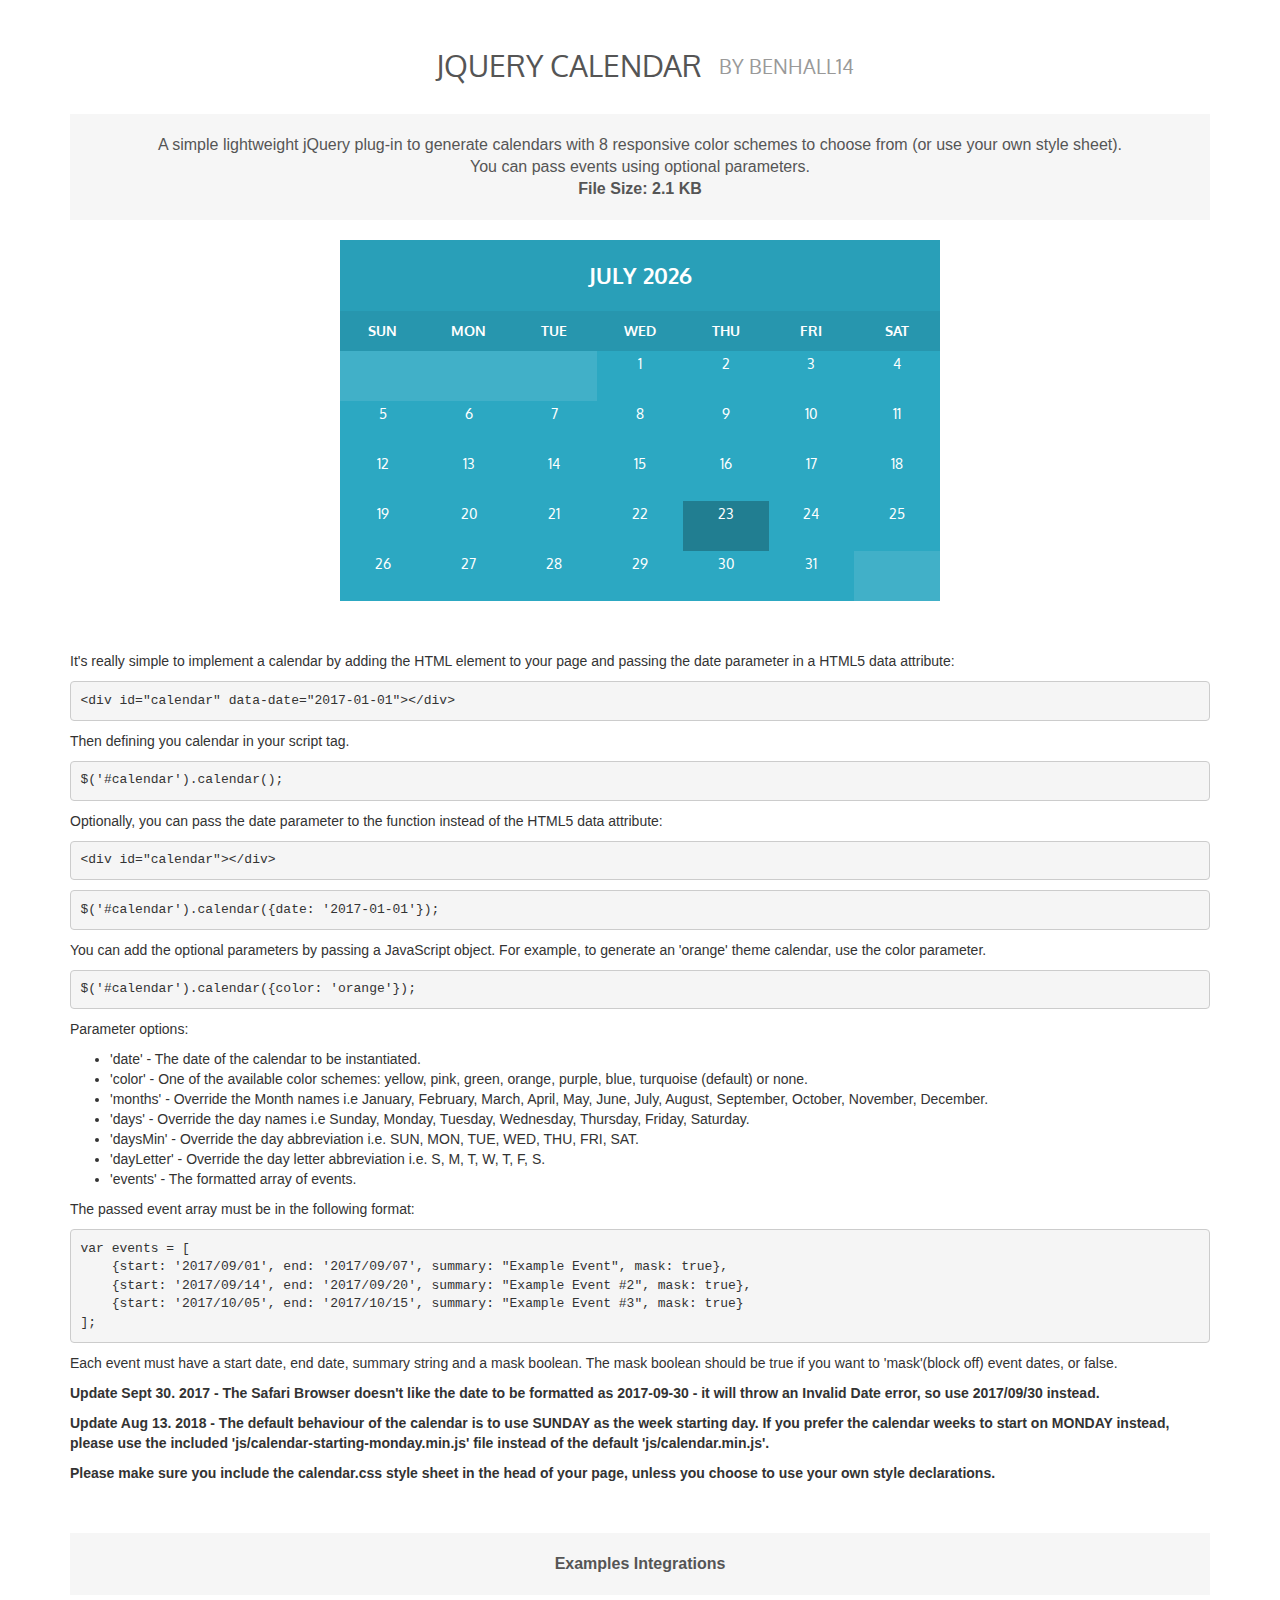
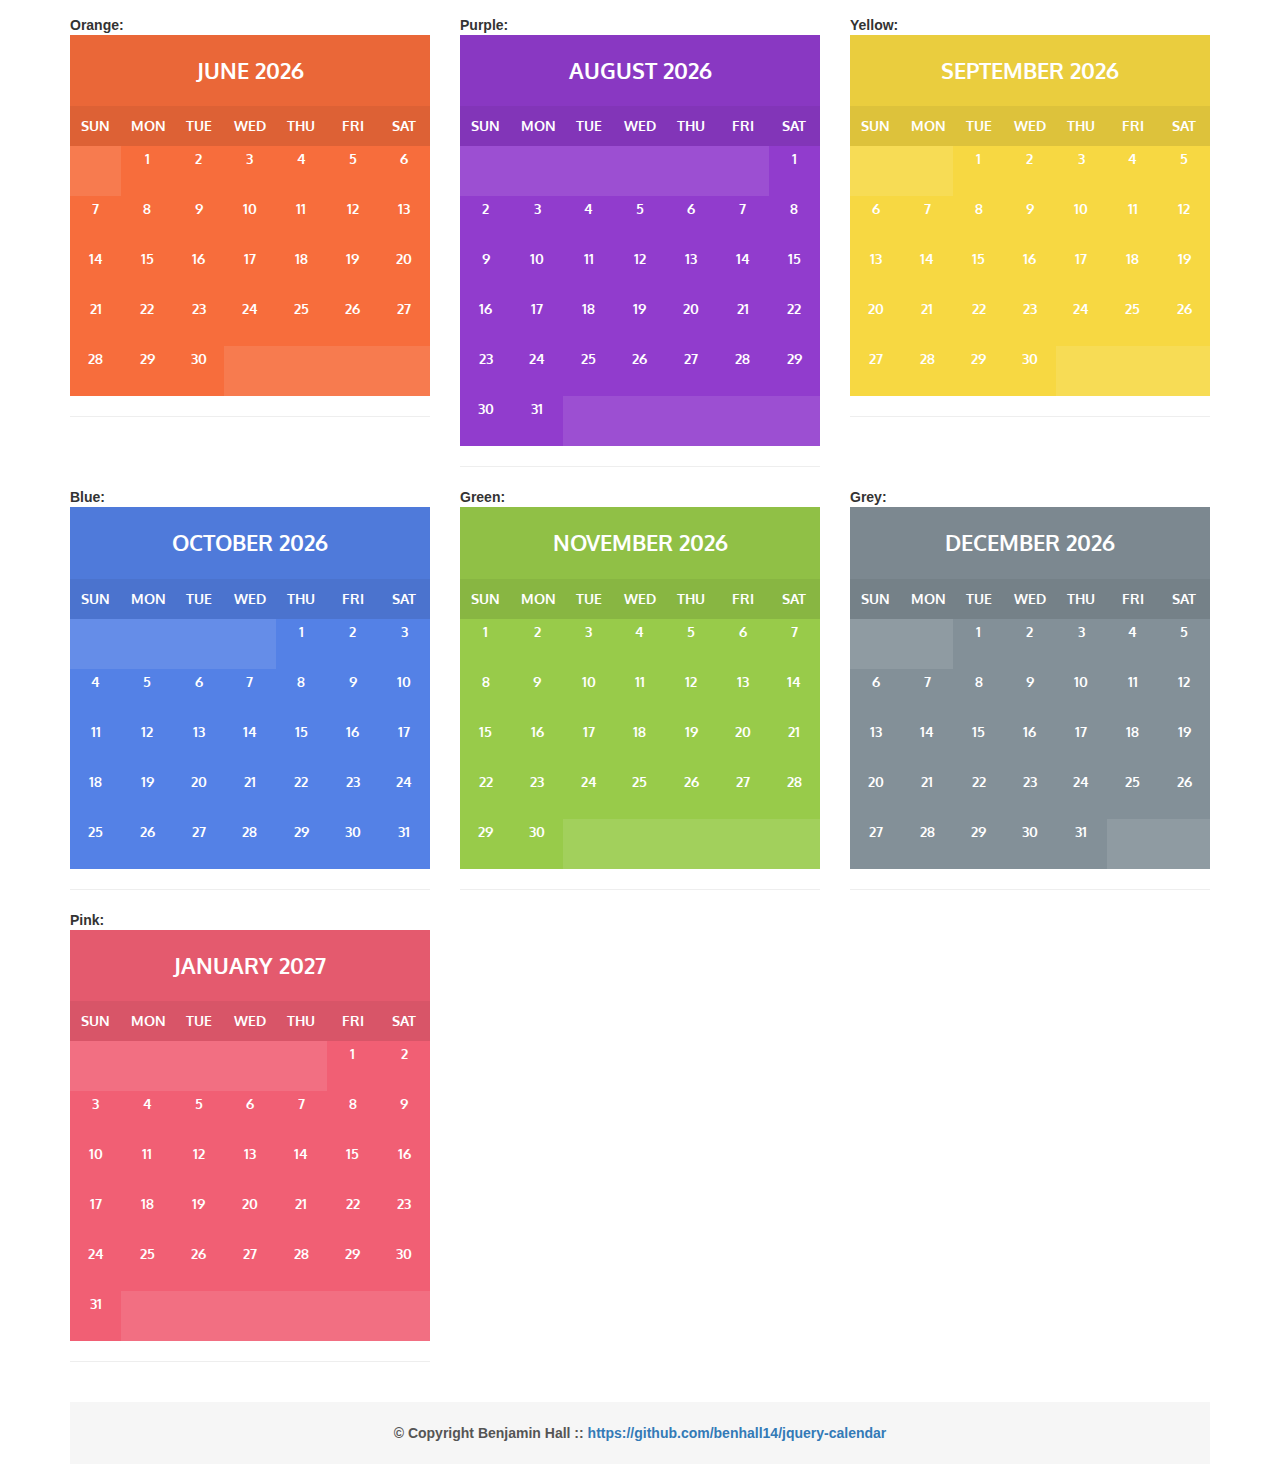
<file: Simple-Responsive-Event-Calendar-Plugin-jQuery-jquery-calendar-js/index.html>
<!doctype html>

<html lang="en">

    <head>

        <meta charset="utf-8">

        <meta http-equiv="x-ua-compatible" content="ie=edge">

        <title>jQuery Calendar By benhall14</title>

        <meta name="viewport" content="width=device-width, initial-scale=1">

        <link rel="stylesheet" type="text/css" href="https://maxcdn.bootstrapcdn.com/bootstrap/3.3.7/css/bootstrap.min.css">

        <link href="https://fonts.googleapis.com/css?family=Oxygen:400,700" rel="stylesheet">

        <link rel="stylesheet" type="text/css" href="css/stylesheet.css">

        <link rel="stylesheet" type="text/css" href="css/calendar.css">

        <script src="js/jquery.min.js"></script>

        <script type="text/javascript" src="js/calendar.min.js"></script>

        <style>
            #calendar{
                max-width: 600px;
                margin: auto;
            }
        </style>

    </head>

    <body>

        <h1>jQuery Calendar <span>By benhall14</span></h1>

        <div class="container">

            <div class="summary">

                <p>A simple lightweight jQuery plug-in to generate calendars with 8 responsive color schemes to choose from (or use your own style sheet).</p>

                <p>You can pass events using optional parameters.</p>

                <p><b>File Size: 2.1 KB</b></p>

            </div>

            <div id="calendar"></div>

            <div class="text">

                <p>It's really simple to implement a calendar by adding the HTML element to your page and passing the date parameter in a HTML5 data attribute:</p>

                <pre>&lt;div id="calendar" data-date="2017-01-01"&gt;&lt;/div&gt;</pre>

                <p>Then defining you calendar in your script tag.</p>

                <pre>$('#calendar').calendar();</pre>

                <p>Optionally, you can pass the date parameter to the function instead of the HTML5 data attribute:</p>

                <pre>&lt;div id="calendar"&gt;&lt;/div&gt;</pre>

                <pre>$('#calendar').calendar({date: '2017-01-01'});</pre>

                <p>You can add the optional parameters by passing a JavaScript object. For example, to generate an 'orange' theme calendar, use the color parameter.</p>

                <pre>$('#calendar').calendar({color: 'orange'});</pre>

                <p>Parameter options:

                    <ul>

                        <li>'date' - The date of the calendar to be instantiated.</li>

                        <li>'color' - One of the available color schemes: yellow, pink, green, orange, purple, blue, turquoise (default) or none.</li>

                        <li>'months' - Override the Month names i.e January, February, March, April, May, June, July, August, September, October, November, December.</li>

                        <li>'days' - Override the day names i.e Sunday, Monday, Tuesday, Wednesday, Thursday, Friday, Saturday.</li>

                        <li>'daysMin' - Override the day abbreviation i.e. SUN, MON, TUE, WED, THU, FRI, SAT.</li>

                        <li>'dayLetter' - Override the day letter abbreviation i.e. S, M, T, W, T, F, S.</li>

                        <li>'events' - The formatted array of events.</li>

                    </ul>

                </p>

                <p>The passed event array must be in the following format:</p>

                <pre>var events = [
    {start: '2017/09/01', end: '2017/09/07', summary: "Example Event", mask: true},
    {start: '2017/09/14', end: '2017/09/20', summary: "Example Event #2", mask: true},
    {start: '2017/10/05', end: '2017/10/15', summary: "Example Event #3", mask: true}
];</pre>
                <p>Each event must have a start date, end date, summary string and a mask boolean. The mask boolean should be true if you want to 'mask'(block off) event dates, or false.</p>

                <p><b>Update Sept 30. 2017 - The Safari Browser doesn't like the date to be formatted as 2017-09-30 - it will throw an Invalid Date error, so use 2017/09/30 instead.</b></p>

                <p><b>Update Aug 13. 2018 - The default behaviour of the calendar is to use <b>SUNDAY</b> as the week starting day. If you prefer the calendar weeks to start on <b>MONDAY</b> instead, please use the included <b>'js/calendar-starting-monday.min.js' file instead of the default <b>'js/calendar.min.js'</b>.</p>

                <p><b>Please make sure you include the calendar.css style sheet in the head of your page, unless you choose to use your own style declarations.</b></p>

            </div>

            <div class="summary">Examples Integrations</div>

            <div class="row fix">

                <div class="col-xs-12 col-sm-6 col-md-4">

                    <div class="title">Orange:</div>

                    <div id="calendar-1"></div>

                    <hr />

                </div>

                <div class="col-xs-12 col-sm-6 col-md-4">

                    <div class="title">Purple:</div>

                    <div id="calendar-2"></div>

                    <hr />

                </div>

                <div class="col-xs-12 col-sm-6 col-md-4">

                    <div class="title">Yellow:</div>

                    <div id="calendar-3"></div>

                    <hr />

                </div>

                <div class="col-xs-12 col-sm-6 col-md-4">

                    <div class="title">Blue:</div>

                    <div id="calendar-4"></div>

                    <hr />

                </div>

                <div class="col-xs-12 col-sm-6 col-md-4">

                    <div class="title">Green:</div>

                    <div id="calendar-5"></div>

                    <hr />

                </div>

                <div class="col-xs-12 col-sm-6 col-md-4">

                    <div class="title">Grey:</div>

                    <div id="calendar-6"></div>

                    <hr />

                </div>

                <div class="col-xs-12 col-sm-6 col-md-4">

                    <div class="title">Pink:</div>

                    <div id="calendar-7"></div>

                    <hr />

                </div>

            </div>

            <div class="copyright">

                <p>&copy; Copyright Benjamin Hall :: <a href="https://github.com/benhall14/jquery-calendar">https://github.com/benhall14/jquery-calendar</a></p>

            </div>

        </div>

        <script>

            var events = [{start: '2017/09/30', end: '2017/10/07', summary: "Example Event", mask: true}, {start: '2017/10/08', end: '2017/10/13', summary: "Example Event #3", mask: true}];

            $('#calendar').calendar({'events': events});

            var calendar1 = new Date();
            calendar1.setDate(1);
            calendar1.setMonth(calendar1.getMonth() - 1);

            $('#calendar-1').calendar({color: 'orange', date: calendar1});

            var calendar2 = new Date();
            calendar2.setDate(1);
            calendar2.setMonth(calendar2.getMonth() + 1);

            $('#calendar-2').calendar({color: 'purple', date: calendar2, events: events});

            var calendar3 = new Date();
            calendar3.setDate(1);
            calendar3.setMonth(calendar3.getMonth() + 2);

            $('#calendar-3').calendar({color: 'yellow', date: calendar3});

            var calendar4 = new Date();
            calendar4.setDate(1);
            calendar4.setMonth(calendar4.getMonth() + 3);

            $('#calendar-4').calendar({color: 'blue', date: calendar4});

            var calendar5 = new Date();
            calendar5.setDate(1);
            calendar5.setMonth(calendar5.getMonth() + 4);

            $('#calendar-5').calendar({color: 'green', date: calendar5});

            var calendar6 = new Date();
            calendar6.setDate(1);
            calendar6.setMonth(calendar6.getMonth() + 5);

            $('#calendar-6').calendar({color: 'grey', date: calendar6});

            var calendar7 = new Date();
            calendar7.setDate(1);
            calendar7.setMonth(calendar7.getMonth() + 6);

            $('#calendar-7').calendar({color: 'pink', date: calendar7});


        </script>

    </body>

</html>
</file>
<file: Simple-Responsive-Event-Calendar-Plugin-jQuery-jquery-calendar-js/css/stylesheet.css>
h1{
    text-align: center;
    font-family: 'Oxygen';
    color: #555;
    margin-top: 50px;
    font-size: 30px;
    line-height: 30px;
    text-transform: uppercase;
}

h1 span{
    font-size:20px;
    color: #999;
    position: relative;
    top: -3px;
    left: 10px;
}

div.summary,
div.copyright {
    text-align: center;
    font-size: 16px;
    color: #555;
    background: #F6F6F6;
    margin: 20px 0;
    padding: 20px;
    line-height:22px;
}

div.text {
    margin: 50px 0;
}

div.summary p, 
div.copyright p {
    margin:0;
}

div.copyright p{
    font-size: 14px;
}

.row.fix {
  display: flex;
  flex-wrap: wrap;
}
</file>
<file: Simple-Responsive-Event-Calendar-Plugin-jQuery-jquery-calendar-js/css/calendar.css>
.calendar{
    background: #2CA8C2;
    color: #FFF;
    width:100%;
    font-family: 'Oxygen';
    table-layout:fixed;
}

.calendar.purple{
    background:#913CCD;
}

.calendar.pink{
    background: #F15F74;
}

.calendar.orange{
    background: #F76D3C;
}

.calendar.yellow{
    background: #F7D842;
}

.calendar.green{
    background: #98CB4A;
}

.calendar.grey{
    background: #839098;
}

.calendar.blue{
    background: #5481E6;
}

.calendar-title th {
    font-size: 22px;
    font-weight: bold;
    padding: 20px;
    text-align: center;
    text-transform: uppercase;
    background: rgba(0, 0, 0, 0.05);
}

.calendar-header th {
    padding: 10px;
    text-align: center;
    background: rgba(0, 0, 0, 0.1);
}

.calendar tbody tr td{
    text-align: center;
    vertical-align: top;
    width: 14.28%;
}

.calendar tbody tr td.pad{
    background: rgba(255, 255, 255, 0.1);
}

.calendar tbody tr td.day{
}

.calendar tbody tr td.day div:first-child{
    padding:4px;
    line-height:17px;
    height:25px;
}

.calendar tbody tr td.day div:last-child{
    font-size:10px;
    padding:4px;
    min-height:25px;
}

.calendar tbody tr td.today{
    background: rgba(0, 0, 0, 0.25);
}

.calendar tbody tr td.mask-start,
.calendar tbody tr td.mask,
.calendar tbody tr td.mask-end {
    background: #C23B22;
}
</file>
